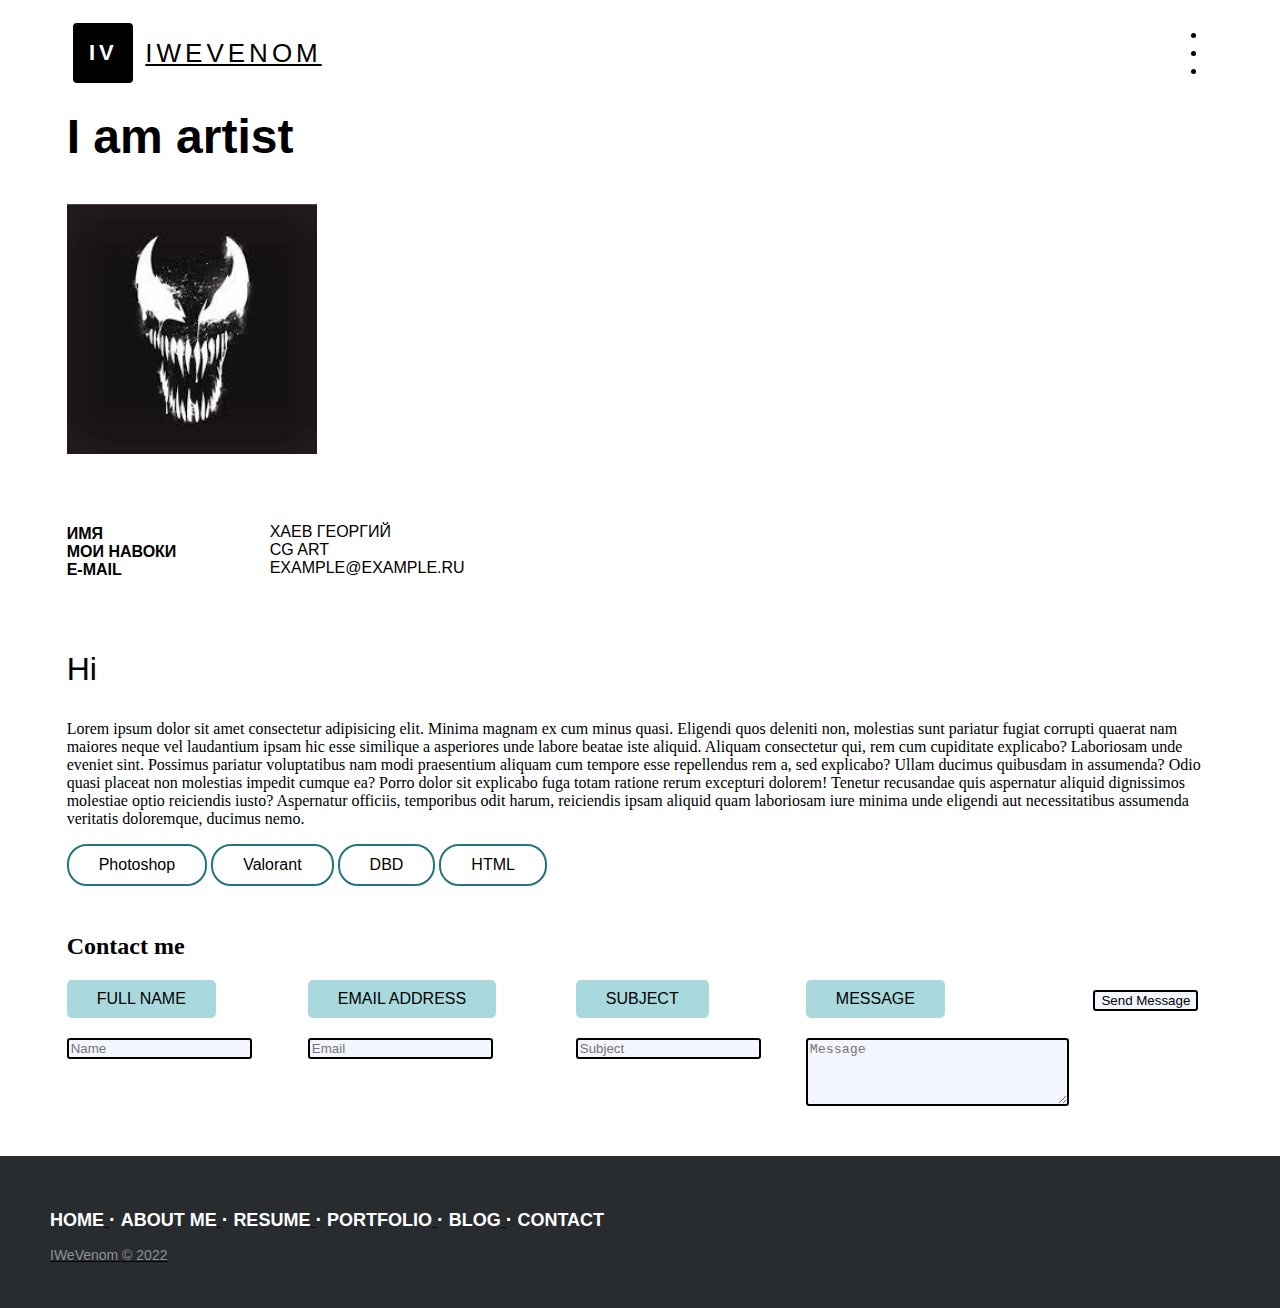
<file: index.html>
<!doctype html>
    <html lang="ru">
        <head>
            <meta charset="UTF-8">
            <title>Document</title>
            <link rel="stylesheet" type="text/css" href="styles/g.css">
        </head>
        <body class="body">
            <header class="header" id="header">
                <div class="container">
                    <div class="header-inner">
                        <a href="index.html" class="logo">
                            <span>IV</span>IWeVenom
                        </a>
                        <ul class="social">
                            <li><a href="#"><i class="fa-brands fa-github"></i></a></li>
                            <li><a href="#"><i class="fa-brands fa-facebook"></i></a></li>
                            <li><a href="#"><i class="fa-brands fa-linkedin"></i></a></li>
                        </ul>
                    </div>
                </div>
            </header>
            <main>
                <div>
                    <h1 class="H1">I am artist </h1>
                    <img class="img" src="img/вен.jpg" alt="" width="250" >
                </div>
                <div class="info_row">
                    <ul class="title">
                        <li>Имя</li>
                        <li>Мои навоки</li>
                        <li>e-mail</li>
                    </ul>
                    <ul class="title1">
                        <li>Хаев Георгий</li>
                        <li>CG art</li>
                        <li>example@example.ru</li>
                    </ul>
                </div>
                <div class="text">
                    <p class="q">Hi </p>
                    <p class="main">Lorem ipsum dolor sit amet consectetur adipisicing elit. Minima magnam ex cum minus quasi. Eligendi quos deleniti non, molestias sunt pariatur fugiat corrupti quaerat nam maiores neque vel laudantium ipsam hic esse similique a asperiores unde labore beatae iste aliquid. Aliquam consectetur qui, rem cum cupiditate explicabo? Laboriosam unde eveniet sint. Possimus pariatur voluptatibus nam modi praesentium aliquam cum tempore esse repellendus rem a, sed explicabo? Ullam ducimus quibusdam in assumenda? Odio quasi placeat non molestias impedit cumque ea? Porro dolor sit explicabo fuga totam ratione rerum excepturi dolorem! Tenetur recusandae quis aspernatur aliquid dignissimos molestiae optio reiciendis iusto? Aspernatur officiis, temporibus odit harum, reiciendis ipsam aliquid quam laboriosam iure minima unde eligendi aut necessitatibus assumenda veritatis doloremque, ducimus nemo. </p>
                    <b></b>
                </div>
                <ul class="skills-list">
                    <li>Photoshop</li>
                    <li>Valorant</li>
                    <li>DBD</li>
                    <li>HTML</li>
                </ul>
                <div class="contact">
                    <h2>Contact me</h2>
                    <form method="POST" id="contactForm" name="contactForm" class="contactForm" novalidate="novalidate">
                        <div class="row">
                            <div class="col-md-6">
                                <div class="form-group">
                                    <label class="label" for="name">Full Name</label>
                                    <input type="text" class="form-control" name="name" id="name" placeholder="Name">
                                </div>
                            </div>
                            <div class="col-md-6">
                                <div class="form-group">
                                    <label class="label" for="email">Email Address</label>
                                    <input type="email" class="form-control" name="email" id="email" placeholder="Email">
                                </div>
                            </div>
                            <div class="col-md-12">
                                <div class="form-group">
                                    <label class="label" for="subject">Subject</label>
                                    <input type="text" class="form-control" name="subject" id="subject" placeholder="Subject">
                                </div>
                            </div>
                            <div class="col-md-12">
                                <div class="form-group">
                                    <label class="label" for="#">Message</label>
                                    <textarea name="message" class="form-control" id="message" cols="30" rows="4"
                                            placeholder="Message"></textarea>
                                </div>
                            </div>
                            <div class="col-md-12" style="margin-top: 10px">
                                <div class="form-group">
                                    <input type="submit" value="Send Message" class="btn btn-primary">
                                    <div class="submitting"></div>
                                </div>
                            </div>
                        </div>
                    </form>
                </div>
            </main>
            <footer class="footer-distributed">
                <div class="footer-left">
                    <p class="footer-links">
                        <a class="link-1" href="#">Home</a>
                        <a href="#">about me</a>
                        <a href="#">resume</a>
                        <a href="#">portfolio</a>
                        <a href="#">blog</a>
                        <a href="#">Contact</a>
                    </p>
                    <p>IWeVenom &copy; 2022</p>
                </div>
            </footer>    
        </body>
    </html>
</file>
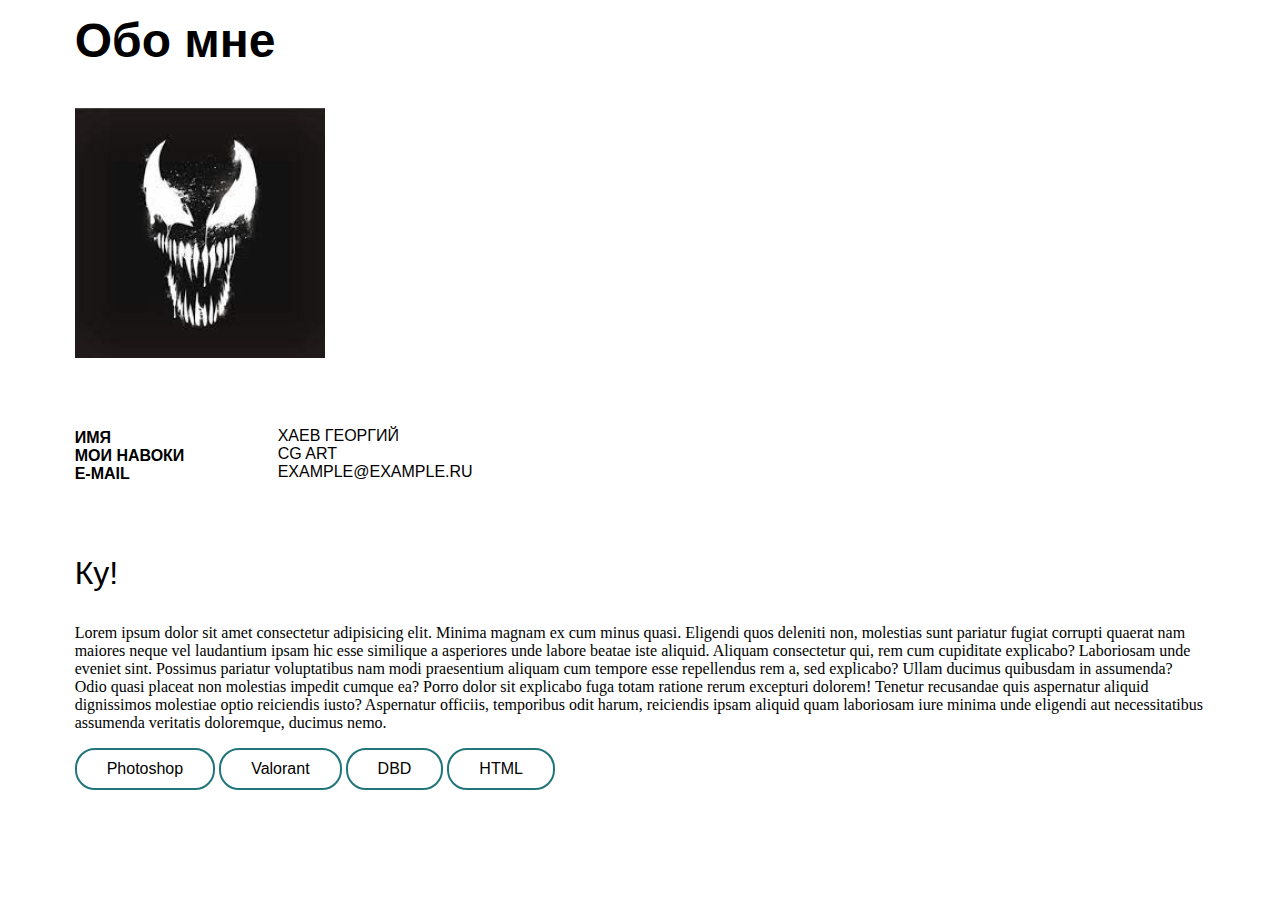
<file: 2 index.html>
<!doctype html>
    <html lang="ru">
        <head>
            <meta charset="UTF-8">
            <title>Document</title>
            <link rel="stylesheet" type="text/css" href="styles/g.css">
        </head>
        <body>
            <div>
                <h1 class="H1">Обо мне </h1>
                <img class="img" src="img/вен.jpg" alt="" width="250" >
            </div>
            <div class="info_row">
                <ul class="title">
                    <li>Имя</li>
                    <li>Мои навоки</li>
                    <li>e-mail</li>
                </ul>
                <ul class="title1">
                    <li>Хаев Георгий</li>
                    <li>CG art</li>
                    <li>example@example.ru</li>
                </ul>
            </div>
            <div class="text">
                <p class="q">Ку!</p>
                <p class="main">Lorem ipsum dolor sit amet consectetur adipisicing elit. Minima magnam ex cum minus quasi. Eligendi quos deleniti non, molestias sunt pariatur fugiat corrupti quaerat nam maiores neque vel laudantium ipsam hic esse similique a asperiores unde labore beatae iste aliquid. Aliquam consectetur qui, rem cum cupiditate explicabo? Laboriosam unde eveniet sint. Possimus pariatur voluptatibus nam modi praesentium aliquam cum tempore esse repellendus rem a, sed explicabo? Ullam ducimus quibusdam in assumenda? Odio quasi placeat non molestias impedit cumque ea? Porro dolor sit explicabo fuga totam ratione rerum excepturi dolorem! Tenetur recusandae quis aspernatur aliquid dignissimos molestiae optio reiciendis iusto? Aspernatur officiis, temporibus odit harum, reiciendis ipsam aliquid quam laboriosam iure minima unde eligendi aut necessitatibus assumenda veritatis doloremque, ducimus nemo. </p>
                <b></b>
            </div>
            <ul class="skills-list">
                <li>Photoshop</li>
                <li>Valorant</li>
                <li>DBD</li>
                <li>HTML</li>
            </ul>
        </body>
    </html>
</file>
<file: styles/g.css>
.body{
    margin: 0;
}
.header{
    margin: 10px 55pt;
}
.header.ds-fixed-header {
    padding: 20px 0;
    box-shadow: 0px 0px 20px rgba(0, 0, 0, 0.25);
}

.header-inner {
    display: flex;
    justify-content: space-between;
    align-items: center;
}
.logo {
    text-transform: uppercase;
    font-size: 26px;
    letter-spacing: 4px;
    color: #000;
    display: flex;
    align-items: center;
    font-family:'Trebuchet MS', 'Lucida Sans Unicode', 'Lucida Grande', 'Lucida Sans', Arial, sans-serif
}

.logo span {
    display: flex;
    align-items: center;
    justify-content: center;
    width: 60px;
    height: 60px;
    background-color: #000;
    border-radius: 4px;
    color: #FFF;
    font-size: 22px;
    font-weight: 600;
    text-align: center;
    margin-right: 12px;
    
}

.logo:hover {
    color: #000;
}
.H1{
    margin: 10pt 50pt ;
    font-size:300%;
    font-family:'Trebuchet MS', 'Lucida Sans Unicode', 'Lucida Grande', 'Lucida Sans', Arial, sans-serif
}
.text{
    margin: 0pt 50pt;
}
.q {
   font-size: 200%;
   font-family: Arial, Helvetica, sans-serif;
}
.min{
    font-size: 200%;
    font-family: Arial, Helvetica, sans-serif;
}
.info_row {
    margin: 0pt 20pt;
    text-transform: uppercase;
    display: flex;
    font-family: Arial, Helvetica, sans-serif;
}
.title{
    font-weight: bold;
    text-decoration: none;
    margin: 30pt 0pt;
    list-style-type: none;
    
}
.title1{
    margin: 1cm 40pt;
    list-style-type: none;
}
.img{
    margin: 20pt 50pt ;
}
.skills-list {
    list-style: none;
    padding: 0;
    margin: 10px 50pt;
}

.skills-list li {
    font-family: Arial, Helvetica, sans-serif;
    display: inline-block;
    color: #000000;
    font-size: 16px;
    padding: 10px 30px;
    background-color: #FFF;
    border: 2px solid #21767b;
    border-radius: 20px;
    margin-right: 0px;
    margin-bottom: 20px;
    font-weight: 500;
}



.row {
    text-transform: uppercase;
    display: flex;
    
}


.contact{
    margin: 20pt 50pt ;
}

.form-group label {
    font-family: Arial, Helvetica, sans-serif;
    display: inline-block;
    color: #000000;
    font-size: 16px;
    padding: 10px 30px;
    background-color: rgb(169, 216, 221);
    border-radius: 5px;
    margin-right: 0px;
    margin-bottom: 20px;
    font-weight: 500;
}

.form-group input{
    border-radius: 5px;
    background-color: rgb(243, 246, 255);
    border: 2px solid #000000;
    border-radius: 3px;
    margin-right: 15px;
    margin-bottom: 20px;
    font-weight: 500;
    
}

.form-group textarea {
    border-radius: 5px;
    background-color: rgb(243, 246, 255);
    border: 2px solid #000000;
    border-radius: 3px;
    margin-right: 15px;
    margin-bottom: 20px;
    font-weight: 500;
    
}


.footer-distributed {
    width: 100%;
    display: inline-block;
    text-decoration: underline;
    background-color: #292c2f;
    box-shadow: 0 1px 1px 0 rgba(0, 0, 0, 0.12);
    box-sizing: border-box;
    text-align: left;
    font: normal 16px sans-serif;
    padding: 45px 50px;
}
.footer-distributed .footer-left p {
    color: #8f9296;
    font-size: 14px;
    margin: 0;
}
/* Footer links */

.footer-distributed p.footer-links {
    font-size: 18px;
    font-weight: bold;
    color: #ffffff;
    margin: 0 0 10px;
    padding: 0;
    transition: ease .25s;
    text-transform: uppercase;
}

.footer-distributed p.footer-links a {
    display: inline-block;
    line-height: 1.8;
    text-decoration: none;
    color: inherit;
    transition: ease .25s;
}

.footer-distributed .footer-links a:before {
    content: "·";
    font-size: 20px;
    left: 0;
    color: #fff;
    display: inline-block;
    padding-right: 5px;
}

.footer-distributed .footer-links .link-1:before {
    content: none;
}

.footer-distributed .footer-right {
    float: right;
    margin-top: 6px;
    max-width: 180px;
}
</file>
